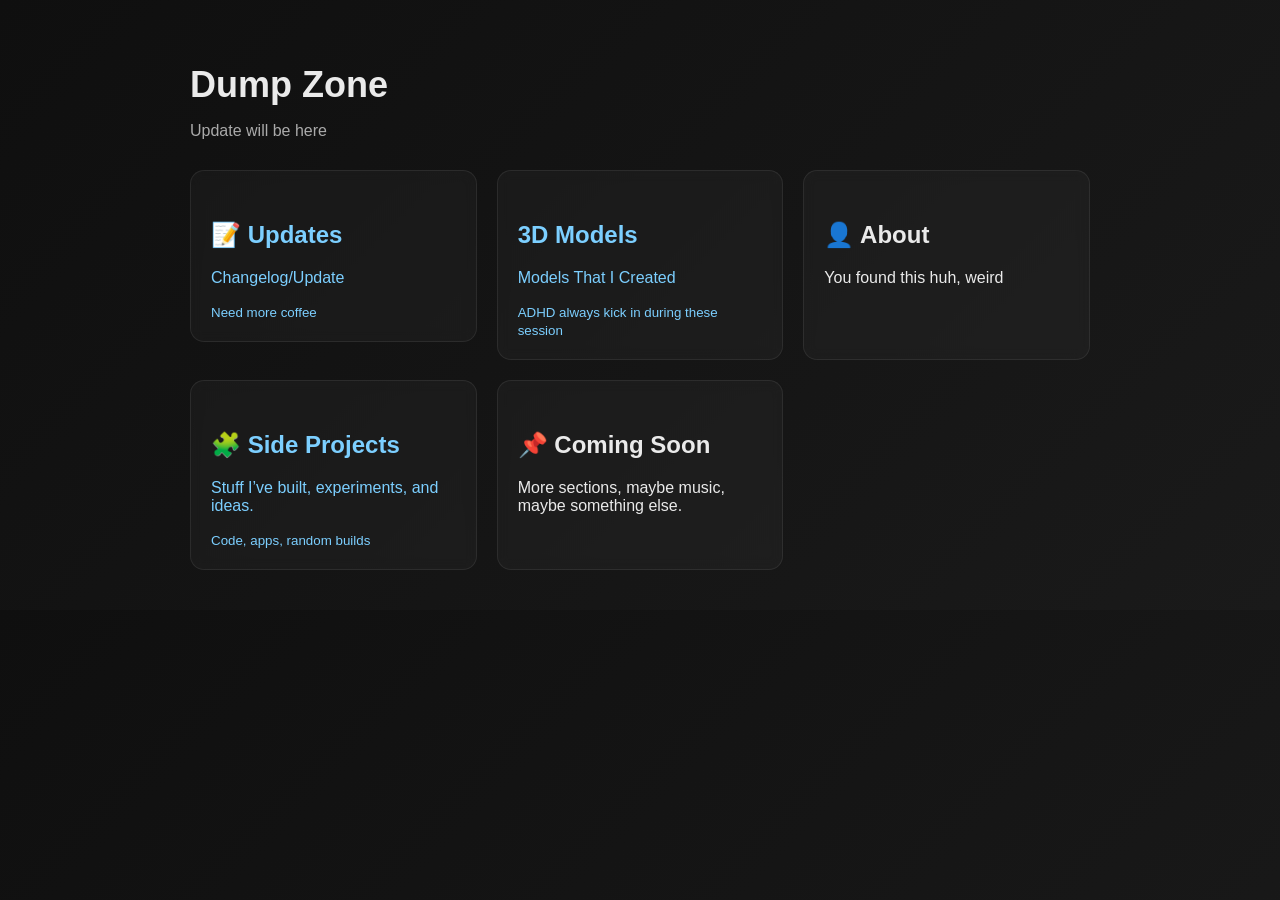
<file: index.html>
<!DOCTYPE html>
<html>
<head>
  <title>My Space</title>
  <link rel="stylesheet" href="style.css">
</head>
<body>

<div class="container">
  <h1>Dump Zone</h1>
  <p class="subtitle">Update will be here</p>

  <div class="grid">

    <!-- Updates Card -->
    <a href="updates.html">
      <div class="card">
        <h2>📝 Updates</h2>
        <p>Changelog/Update</p>
        <small>Need more coffee</small>
      </div>
    </a>

    <!-- Lyrics Card -->
    <a href="model.html">
      <div class="card">
        <h2>3D Models</h2>
        <p>Models That I Created</p>
        <small>ADHD always kick in during these session</small>
      </div>
    </a>

    <!-- About / Extra Card -->
    <div class="card">
      <h2>👤 About</h2>
      <p>You found this huh, weird</p>
    </div>

    <a href="projects.html">
  <div class="card">
    <h2>🧩 Side Projects</h2>
    <p>Stuff I’ve built, experiments, and ideas.</p>
    <small>Code, apps, random builds</small>
  </div>

</a>
        <!-- Future Card -->
    <div class="card">
      <h2>📌 Coming Soon</h2>
      <p>More sections, maybe music, maybe something else.</p>
    </div>

  </div>
</div>

</body>
</html>
</file>
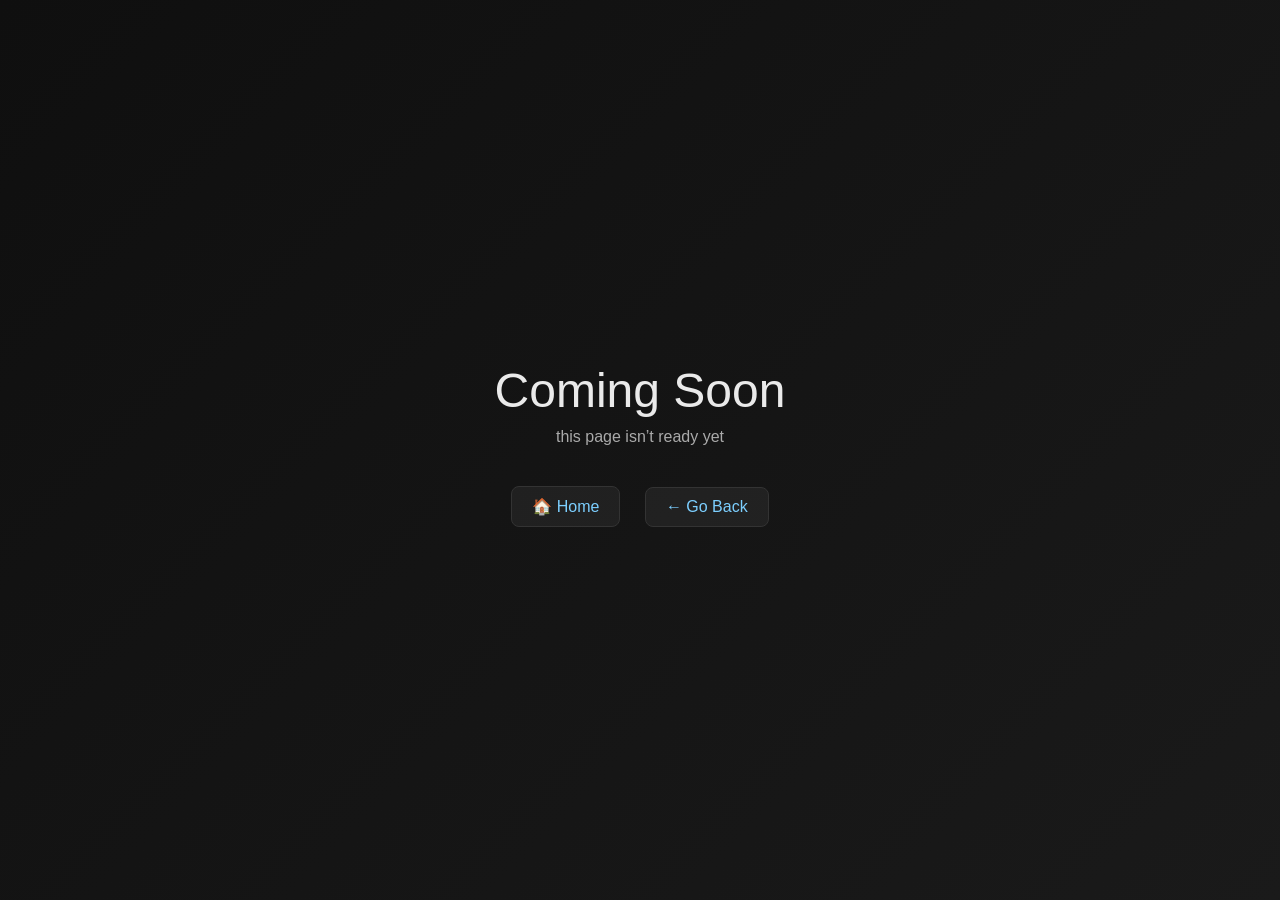
<file: coming-soon.html>
<!DOCTYPE html>
<html>
<head>
  <title>Coming Soon</title>
  <link rel="stylesheet" href="style.css">

  <style>
    /* Center everything */
    .center-screen {
      height: 100vh;
      display: flex;
      flex-direction: column;
      justify-content: center;
      align-items: center;
      text-align: center;
    }

    /* Big text */
    .coming {
      font-size: 48px;
      margin-bottom: 10px;
    }

    .sub {
      color: #aaa;
      margin-bottom: 30px;
    }

    /* Buttons */
    .buttons a {
      display: inline-block;
      margin: 10px;
      padding: 10px 20px;
      border-radius: 8px;
      border: 1px solid #333;
      background: rgba(255,255,255,0.05);
      transition: 0.2s;
    }

    .buttons a:hover {
      background: rgba(255,255,255,0.1);
    }
  </style>
</head>
<body>

<div class="center-screen">
  <div class="coming">Coming Soon</div>
  <div class="sub">this page isn’t ready yet</div>

  <div class="buttons">
    <a href="index.html">🏠 Home</a>
    <a href="javascript:history.back()">← Go Back</a>
  </div>
</div>

</body>
</html>
</file>
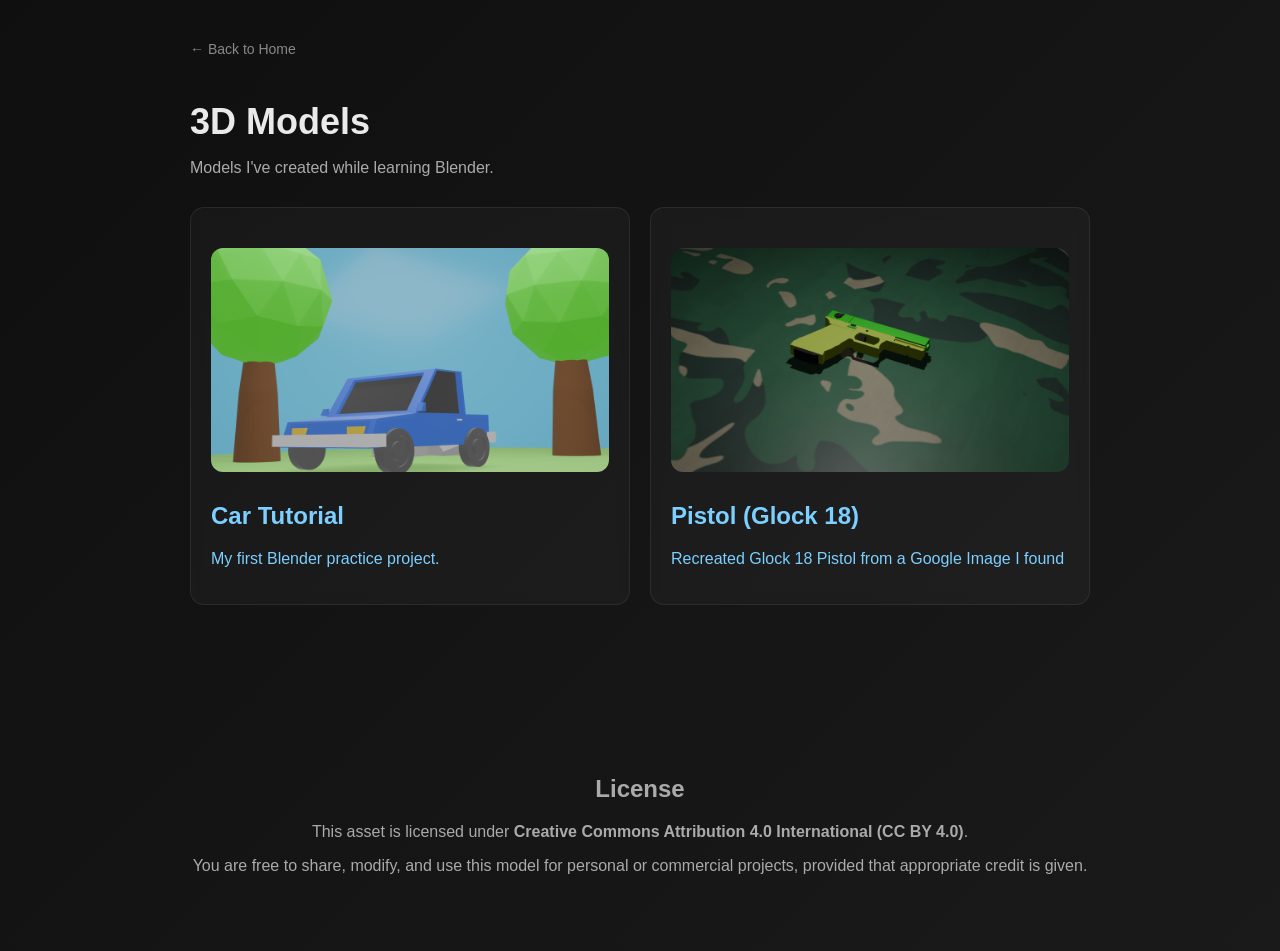
<file: model.html>
<!DOCTYPE html>
<html lang="en">
<head>
    <meta charset="UTF-8">
    <meta name="viewport" content="width=device-width, initial-scale=1.0">
    <title>Car Tutorial</title>
    <link rel="stylesheet" href="style.css">
</head>

<body>

<div class="container">

    <a class="back" href="index.html">← Back to Home</a>

    <h1>3D Models</h1>
    <p class="subtitle">Models I've created while learning Blender.</p>

    <div class="grid">

        <a href="asset/Tutorial/car.html">
            <div class="card">
                <img src="asset/Tutorial/car.png" alt="Car">
                <h2>Car Tutorial</h2>
                <p>My first Blender practice project.</p>
            </div>
        </a>

        <a href="asset/Pistol/pistol.html">
            <div class="card">
                <img src="asset/Pistol/pistol.png" alt="Pistol">
                <h2>Pistol (Glock 18)</h2>
                <p>Recreated Glock 18 Pistol from a Google Image I found</p>
            </div>
        </a>

    </div>

</div>

<footer>
    <div class="container">
        <h2>License</h2>

        <p>
            This asset is licensed under
            <strong>Creative Commons Attribution 4.0 International (CC BY 4.0)</strong>.
        </p>

        <p>
            You are free to share, modify, and use this model for personal or
            commercial projects, provided that appropriate credit is given.
        </p>
    </div>
</footer>

</body>
</html>
</file>
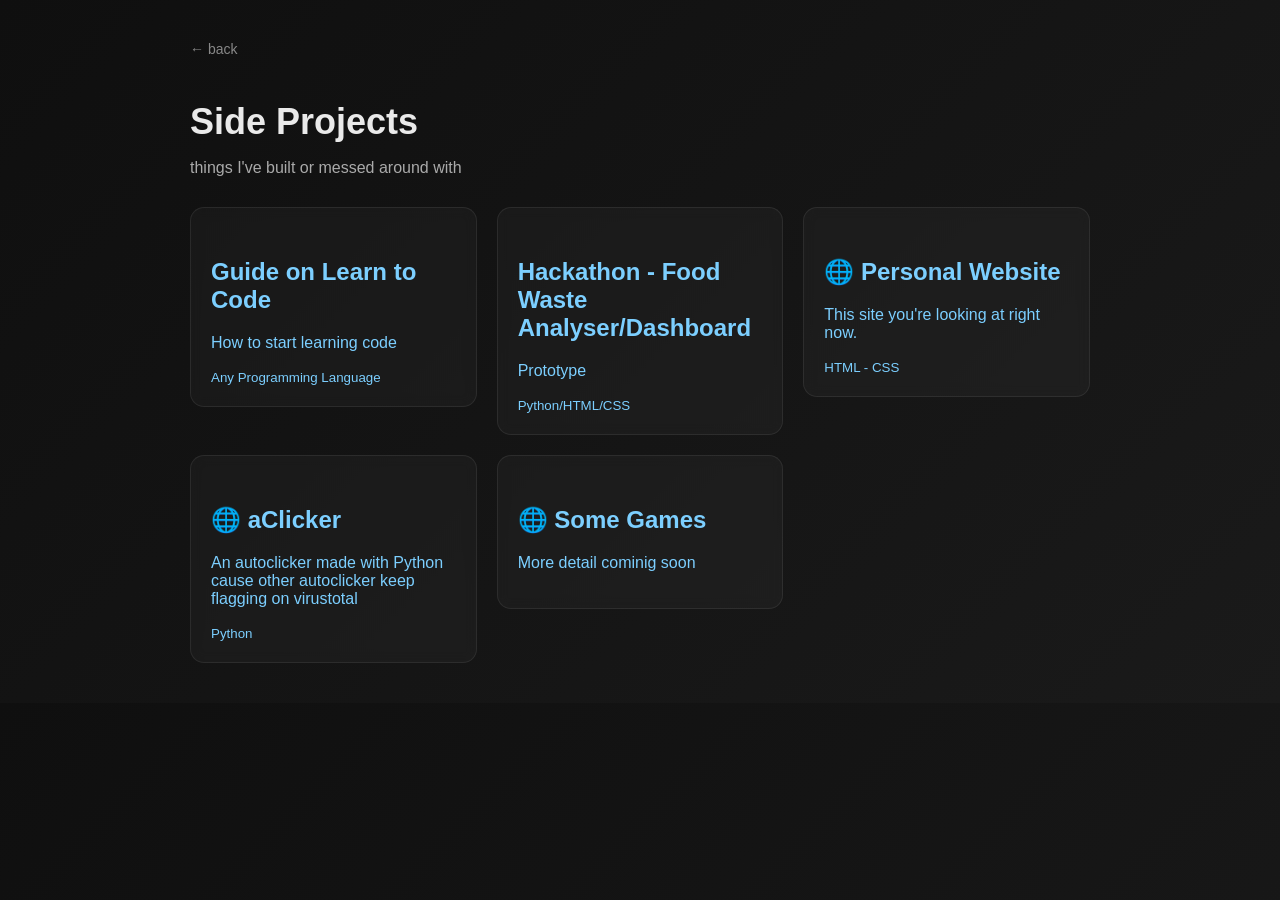
<file: projects.html>
<!DOCTYPE html>
<html>
<head>
  <title>Side Projects</title>
  <link rel="stylesheet" href="style.css">
</head>
<body>

<div class="container">
  <a href="index.html" class="back">← back</a>

  <h1>Side Projects</h1>
  <p class="subtitle">things I've built or messed around with</p>

  <div class="grid">

    <!-- Project 1 -->
    <a href="https://wkinc.github.io/learncode/" target="_blank">
      <div class="card">
        <h2>Guide on Learn to Code</h2>
        <p>How to start learning code</p>
        <small>Any Programming Language</small>
      </div>
    </a>

    <!-- Project 2 -->
    <a href="coming-soon.html" target="">
      <div class="card">
        <h2>Hackathon - Food Waste Analyser/Dashboard</h2>
        <p>Prototype</p>
        <small>Python/HTML/CSS</small>
      </div>
    </a>

    <!-- Project 3 -->
    <a href="https://wkinc.github.io/random-thing/" target="_blank">
      <div class="card">
        <h2>🌐 Personal Website</h2>
        <p>This site you're looking at right now.</p>
        <small>HTML - CSS</small>
      </div>
    </a>

    <a href="https://github.com/wkinc/aClicker/" target="_blank">
      <div class="card">
        <h2>🌐 aClicker </h2>
        <p>An autoclicker made with Python cause other autoclicker keep flagging on virustotal</p>
        <small>Python</small>
      </div>
    </a>

    <a href="coming-soon.html" target="_blank">
      <div class="card">
        <h2>🌐 Some Games</h2>
        <p>More detail cominig soon</p>
      </div>
    </a>

  </div>
</div>

</body>
</html>
</file>
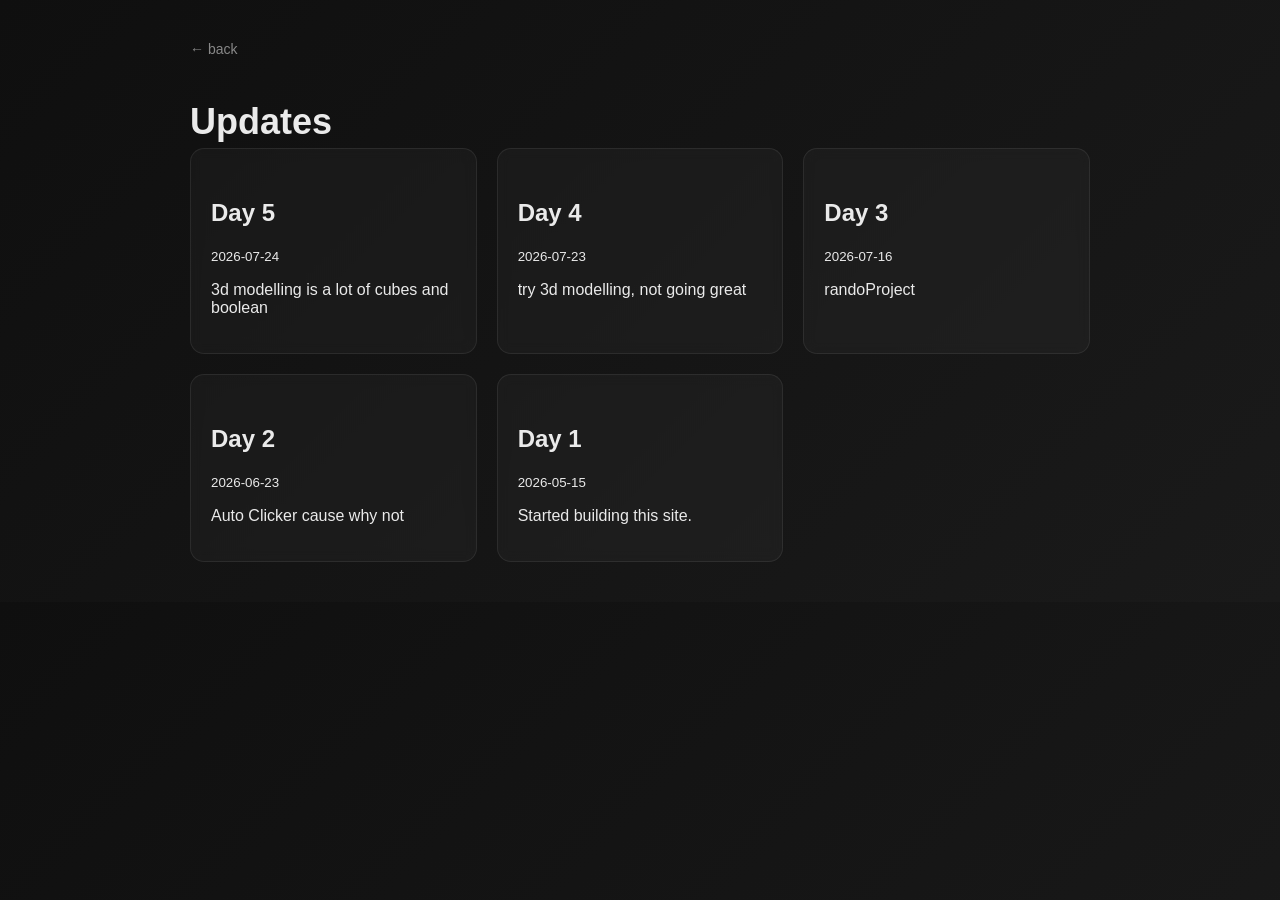
<file: updates.html>
<!DOCTYPE html>
<html>
<head>
  <title>Updates</title>
  <link rel="stylesheet" href="style.css">
</head>
<body>

<div class="container">
  <a href="index.html" class="back">← back</a>

  <h1>Updates</h1>


  <div id="posts" class="grid"></div>
</div>

<script>
fetch("posts.json")
  .then(res => res.json())
  .then(data => {
    const container = document.getElementById("posts");

    data.slice().reverse().forEach(post => {
      const div = document.createElement("div");
      div.className = "card";

      div.innerHTML = `
        <h2>${post.title}</h2>
        <small>${post.date}</small>
        <p>${post.content}</p>
      `;

      container.appendChild(div);
    });
  })
  .catch(err => {
    document.getElementById("posts").innerHTML =
      "<p>Could not load posts.</p>";
    console.error(err);
  });
</script>

</body>
</html>
</file>
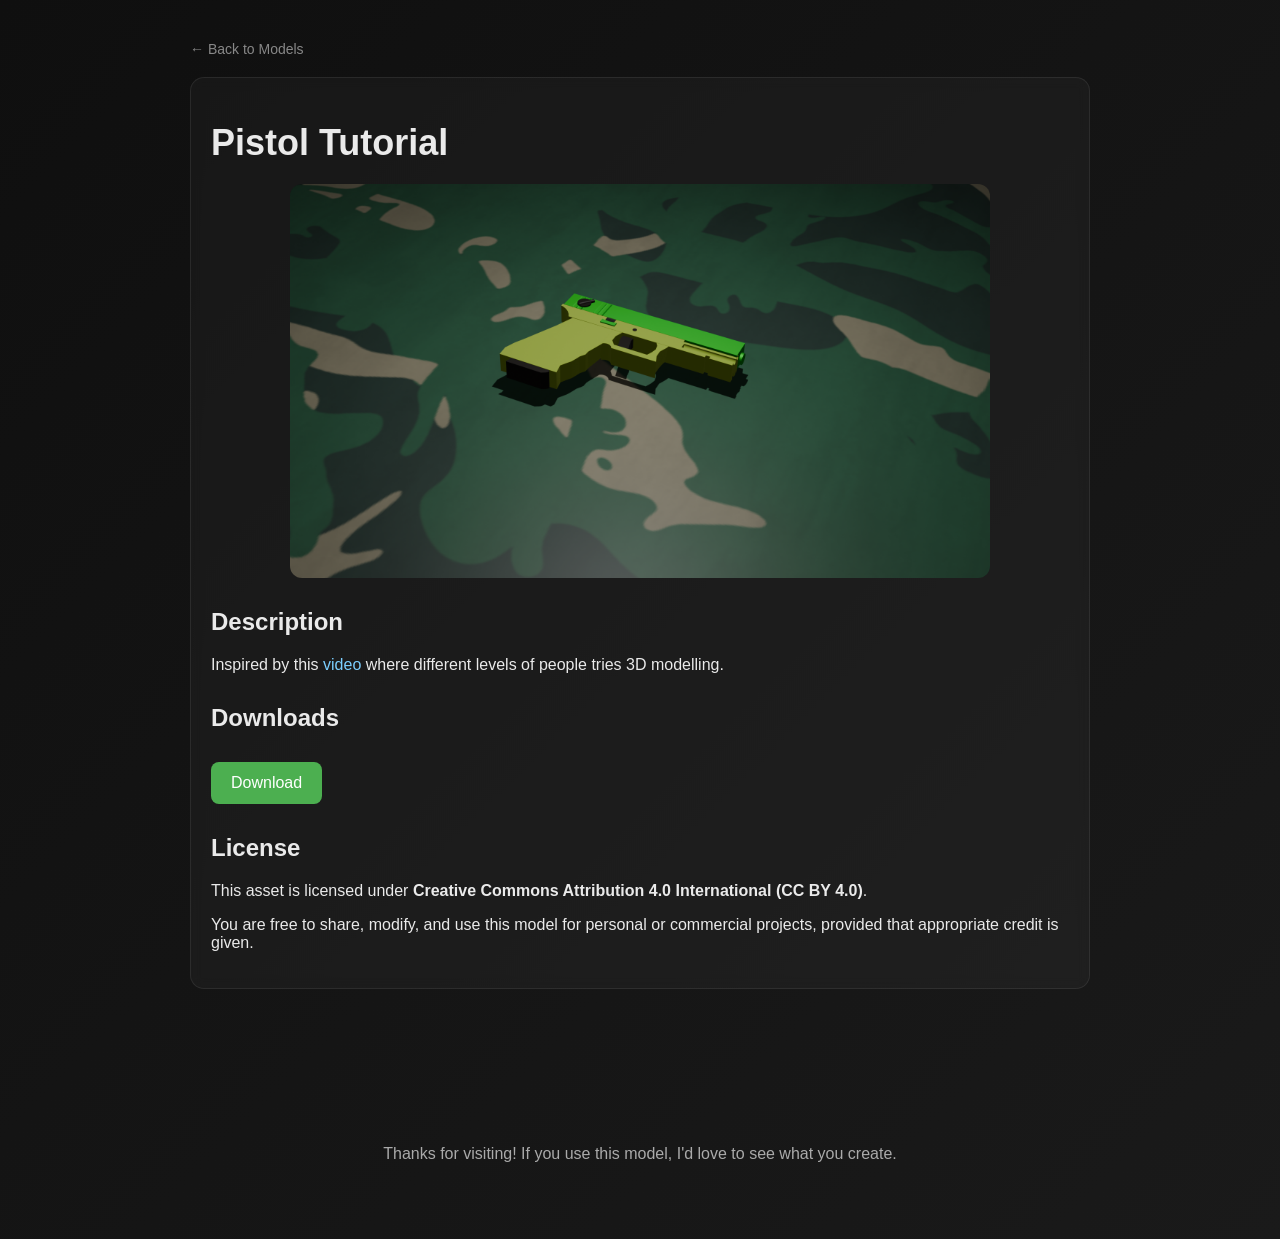
<file: asset/Pistol/pistol.html>
<!DOCTYPE html>
<html lang="en">
<head>
    <meta charset="UTF-8">
    <meta name="viewport" content="width=device-width, initial-scale=1.0">
    <title>Car Tutorial</title>
    <link rel="stylesheet" href="../../style.css">
</head>

<body>

<div class="container">

    <a class="back" href="../../model.html">← Back to Models</a>

    <div class="card">

        <h1>Pistol Tutorial</h1>

        <img src="pistol.png" alt="Car Render">

        <h2>Description</h2>

        <p>
            Inspired by this
            <a href="https://www.youtube.com/watch?v=XEaoHoH4qf0"
            target="_blank"
            rel="noopener noreferrer">
                video
            </a>
            where different levels of people tries 3D modelling.

        </p>

        <h2>Downloads</h2>

        <a class="download-button"
           href="https://mtofu.itch.io/pistol-glock-18"
           download>
            Download
        </a>

        <h2>License</h2>

        <p>
            This asset is licensed under
            <strong>Creative Commons Attribution 4.0 International (CC BY 4.0)</strong>.
        </p>

        <p>
            You are free to share, modify, and use this model for personal or
            commercial projects, provided that appropriate credit is given.
        </p>

    </div>

</div>

<footer>
    <div class="container">
        <p>
            Thanks for visiting! If you use this model, I'd love to see what you create.
        </p>
    </div>
</footer>

</body>
</html>
</file>
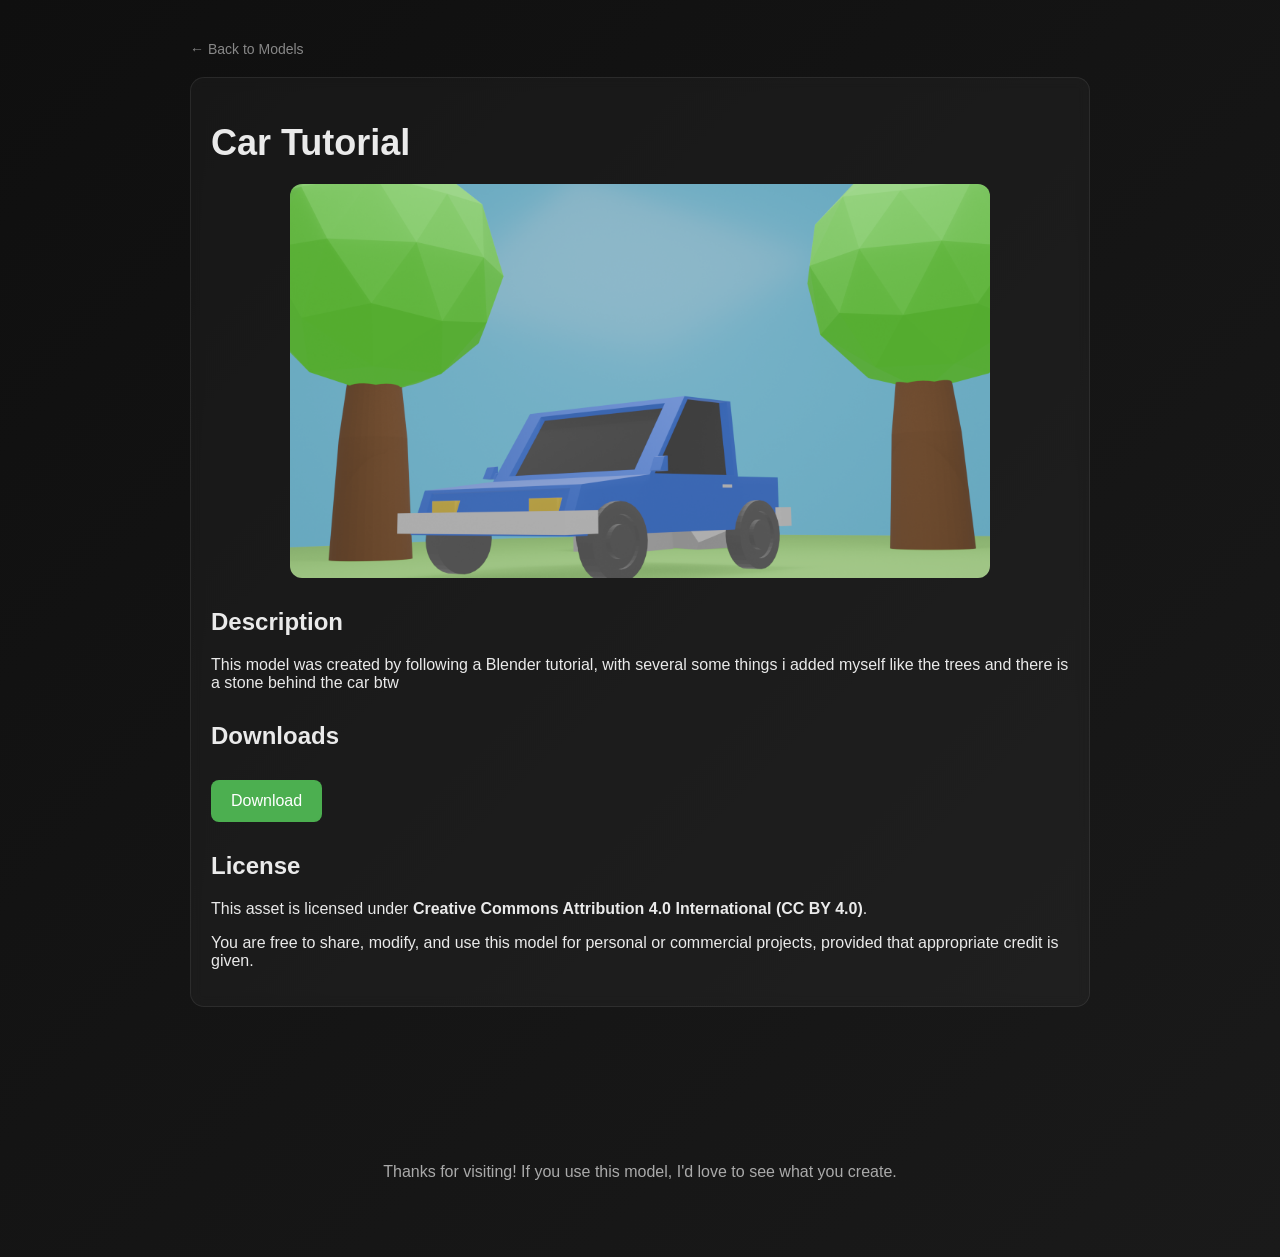
<file: asset/Tutorial/car.html>
<!DOCTYPE html>
<html lang="en">
<head>
    <meta charset="UTF-8">
    <meta name="viewport" content="width=device-width, initial-scale=1.0">
    <title>Car Tutorial</title>
    <link rel="stylesheet" href="../../style.css">
</head>

<body>

<div class="container">

    <a class="back" href="../../model.html">← Back to Models</a>

    <div class="card">

        <h1>Car Tutorial</h1>

        <img src="car.png" alt="Car Render">

        <h2>Description</h2>

        <p>
            This model was created by following a Blender tutorial, with several
            some things i added myself like the trees and there is a stone behind the car btw
        </p>

        <h2>Downloads</h2>

        <a class="download-button"
           href="https://mtofu.itch.io/poly-car"
           download>
            Download
        </a>

        <h2>License</h2>

        <p>
            This asset is licensed under
            <strong>Creative Commons Attribution 4.0 International (CC BY 4.0)</strong>.
        </p>

        <p>
            You are free to share, modify, and use this model for personal or
            commercial projects, provided that appropriate credit is given.
        </p>

    </div>

</div>

<footer>
    <div class="container">
        <p>
            Thanks for visiting! If you use this model, I'd love to see what you create.
        </p>
    </div>
</footer>

</body>
</html>
</file>
<file: style.css>
/* Background */
body {
  font-family: "Segoe UI", Arial, sans-serif;
  background: linear-gradient(135deg, #0f0f0f, #1a1a1a);
  color: #eaeaea;
  margin: 0;
}

/* Container */
.container {
  max-width: 900px;
  margin: auto;
  padding: 40px 20px;
}

/* Header */
h1 {
  font-size: 36px;
  margin-bottom: 5px;
}

p.subtitle {
  color: #aaa;
  margin-bottom: 30px;
}

/* Grid for cards */
.grid {
  display: grid;
  grid-template-columns: repeat(auto-fit, minmax(250px, 1fr));
  gap: 20px;
}

/* Card style */
.card {
  background: rgba(255, 255, 255, 0.03);
  border: 1px solid rgba(255,255,255,0.08);
  padding: 20px;
  border-radius: 14px;
  backdrop-filter: blur(6px);
  transition: 0.25s ease;
}

/* Hover effect */
.card:hover {
  transform: translateY(-6px);
  border-color: rgba(255,255,255,0.2);
  box-shadow: 0 10px 25px rgba(0,0,0,0.4);
}

/* Links */
a {
  color: #7ccfff;
  text-decoration: none;
}

a:hover {
  color: #b6e3ff;
}

/* Back button */
.back {
  display: inline-block;
  margin-bottom: 20px;
  color: #888;
  font-size: 14px;
}

.download-button {
    display: inline-block;
    padding: 12px 20px;
    margin-right: 10px;
    margin-top: 10px;

    background: #4CAF50;
    color: white;
    text-decoration: none;
    border-radius: 8px;
    transition: 0.2s;
}

.download-button:hover {
    background: #3c9140;
}

/* Model preview image */
img {
    display: block;
    width: 100%;
    max-width: 700px;
    height: auto;
    margin: 20px auto;
    border-radius: 12px;
}

/* Footer */
footer {
    margin-top: 40px;
    padding: 20px;
    text-align: center;
    color: #aaa;
}

/* Space between sections */
h2 {
    margin-top: 30px;
}
</file>
